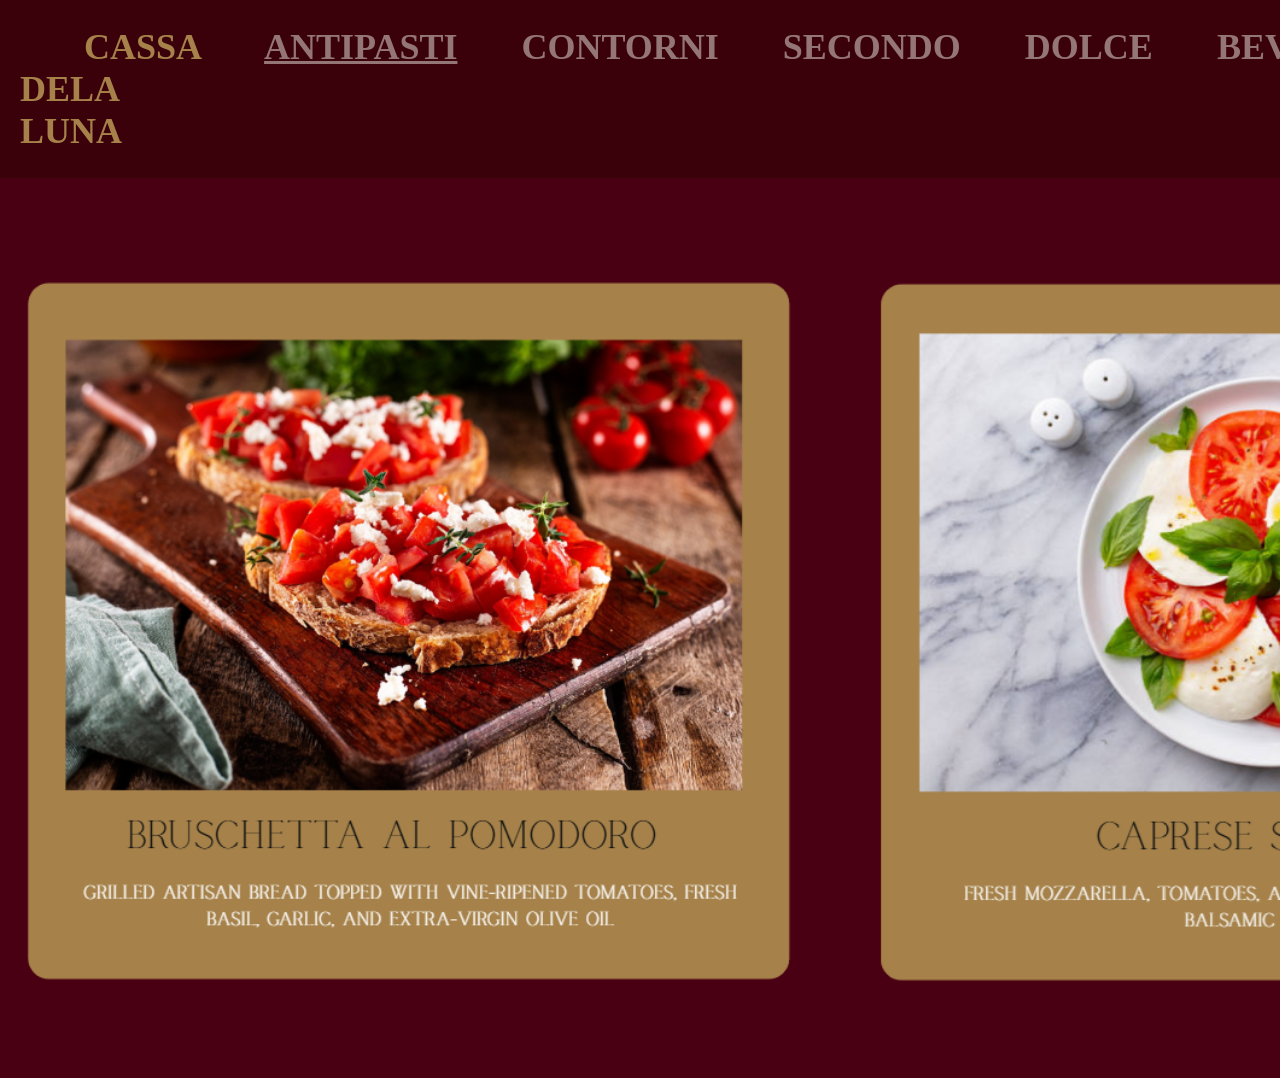
<file: ANTIPASTI.html>
<!DOCTYPE html>
<html> <head>
             <meta charset="UTF-8">
    <meta name="viewport" content="width=device-width, initial-scale=1.0">
        <link rel="stylesheet" href="INTERIOR_DECORATOR.css">
<!-- Google tag (gtag.js) -->
<script async src="https://www.googletagmanager.com/gtag/js?id=G-2ZRVDGTV7N"></script>
<script>
  window.dataLayer = window.dataLayer || [];
  function gtag(){dataLayer.push(arguments);}
  gtag('js', new Date());
  gtag('config', 'G-2ZRVDGTV7N');
</script>
</head>
<body>
<div class="container">
<nav class="navbar">
<div class="navdiv">
                    <ul>
                    <li><a href="CASSA_DELA_LUNA.html" style="text-decoration: none;" class="homer">CASSA DELA LUNA</a></li>
                    <li><a href="ANTIPASTI.html" style="text-decoration: underline;">ANTIPASTI</a></li>
                    <li><a href="CONTORNI.html" style="text-decoration: none;">CONTORNI</a></li>
                    <li><a href="SECONDO.html" style="text-decoration: none;">SECONDO</a></li>
                    <li><a href="DOLCE.html" style="text-decoration: none;">DOLCE</a></li>
                    <li><a href="BEVANDE.html" style="text-decoration: none;">BEVANDE</a></li>
                </ul>
</div>
</nav> 
</div>
<div class="navdiv">
<main class="agamemnom">
<img src="bruschetta.png" class="foodsize">
<img src="salad.png" class="foodsize">
<a href="CONTORNI.html"><img src="arrowR.png"></a>
</main>
</div>
</body>
</html>
</file>
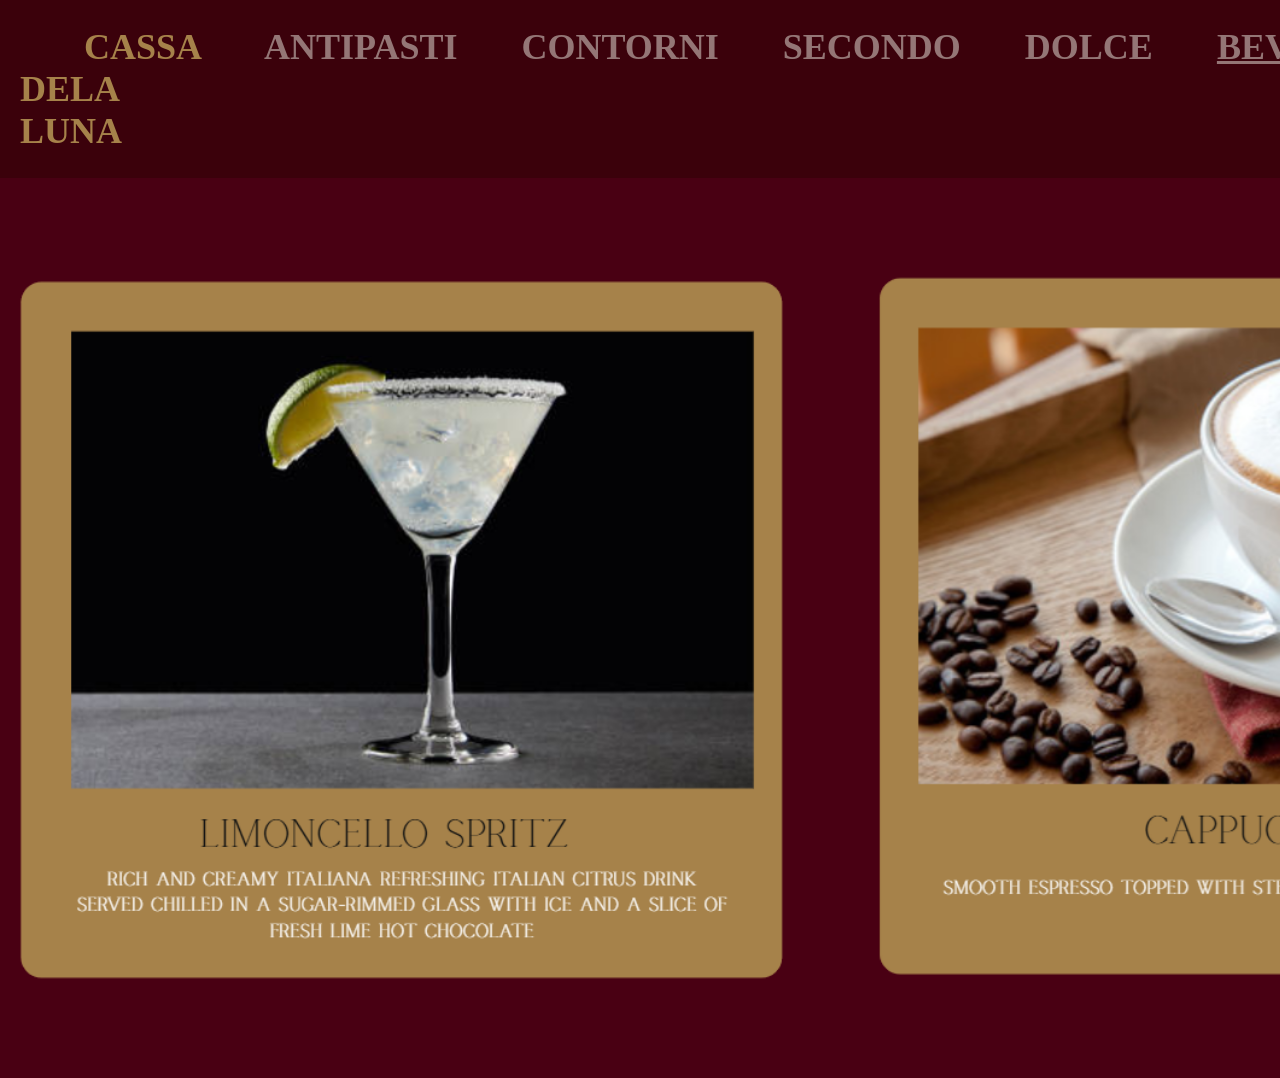
<file: BEVANDE.html>
<!DOCTYPE html>
<html> <head>
             <meta charset="UTF-8">
    <meta name="viewport" content="width=device-width, initial-scale=1.0">
        <link rel="stylesheet" href="INTERIOR_DECORATOR.css">
  <script async src="https://www.googletagmanager.com/gtag/js?id=G-2ZRVDGTV7N"></script>
<script>
  window.dataLayer = window.dataLayer || [];
  function gtag(){dataLayer.push(arguments);}
  gtag('js', new Date());
  gtag('config', 'G-2ZRVDGTV7N');
</script>
</head>
<body>
<div class="container">
<nav class="navbar">
<div class="navdiv">
                    <ul>
                <li><a href="CASSA_DELA_LUNA.html" style="text-decoration: none;" class="homer">CASSA DELA LUNA</a></li>
                    <li><a href="ANTIPASTI.html" style="text-decoration: none;">ANTIPASTI</a></li>
                    <li><a href="CONTORNI.html" style="text-decoration: none;">CONTORNI</a></li>
                    <li><a href="SECONDO.html" style="text-decoration: none;">SECONDO</a></li>
                    <li><a href="DOLCE.html" style="text-decoration: none;">DOLCE</a></li>
                    <li><a href="BEVANDE.html" style="text-decoration: underline;">BEVANDE</a></li>
                </ul>

</div>
</nav>
        
</div>
<div class="navdiv">
<main class="agamemnom">
<img src="limoncello.png" class="foodsize">
<img src="cappucino.png" class="foodsize">
<a href="REVIEW.html"><img src="arrowR.png"></a>
</div>
</body>
</html>
</file>
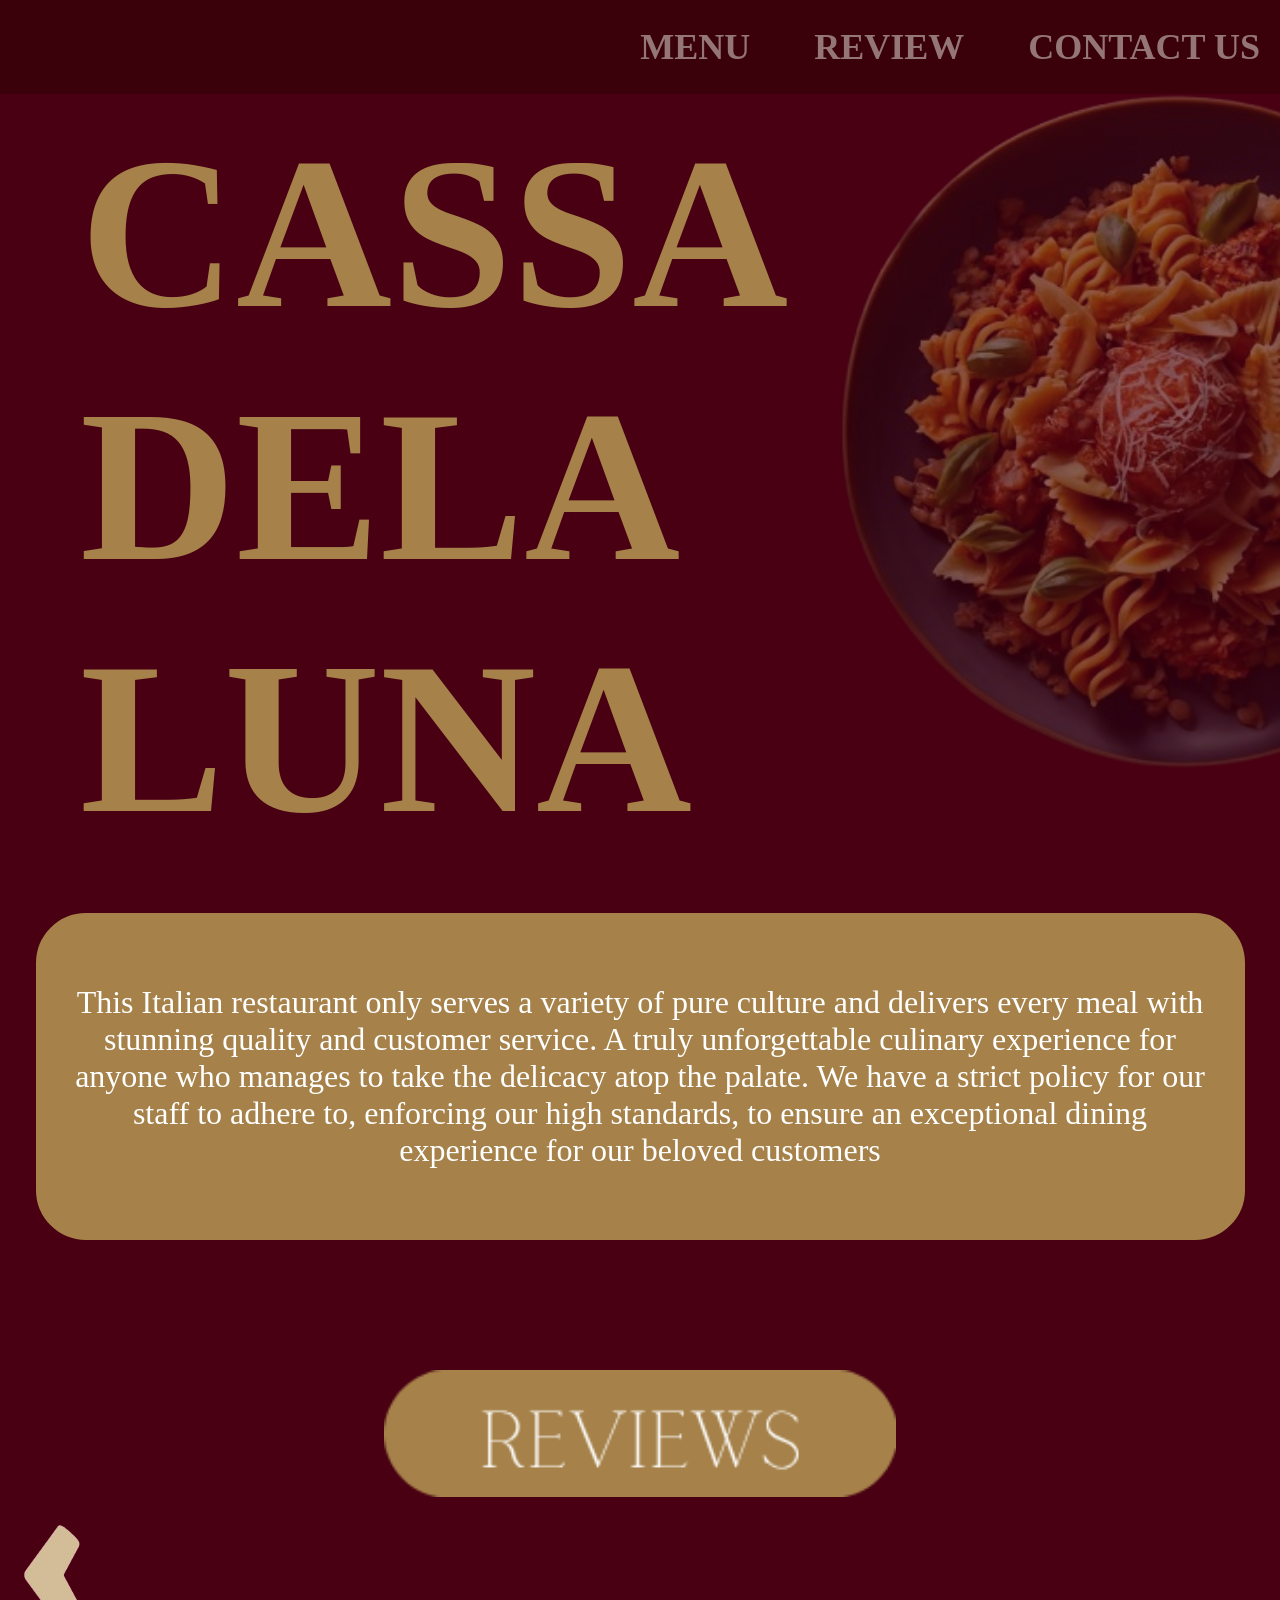
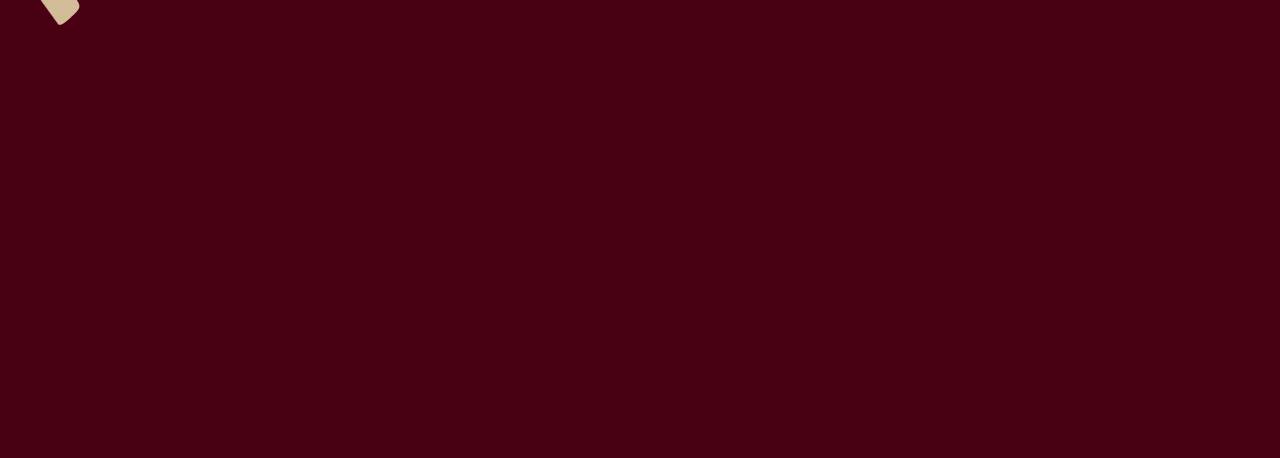
<file: CASSA_DELA_LUNA.html>
<!DOCTYPE html>
<html> <head>
         <meta charset="UTF-8">
    <meta name="viewport" content="width=device-width, initial-scale=1.0">
         <meta name="google-site-verification" content="Lu5emO3ATPwCiVe2Vz95pBu3rC9BL4G-nnOApM7RSpk" />
    <link rel="stylesheet" href="INTERIOR_DECORATOR.css">
    <title>CASSA DELA LUNA</title>
    <style type="text/css">
        
    </style>
         <script async src="https://www.googletagmanager.com/gtag/js?id=G-2ZRVDGTV7N"></script>
<script>
  window.dataLayer = window.dataLayer || [];
  function gtag(){dataLayer.push(arguments);}
  gtag('js', new Date());
  gtag('config', 'G-2ZRVDGTV7N');
</script>
</head>
<body>
     <div class="container">
        <nav class="navbar">
            <div class="navdiv">
                
                <ul>
                    <li><a href="ANTIPASTI.html" style="text-decoration: none;">MENU</a></li>
                    <li><a href="REVIEW.html" style="text-decoration: none;">REVIEW</a></li>
                    <li><a href="INFORMATION.html" style="text-decoration: none;">CONTACT US</a></li>
                </ul>
            </div>
        </nav>    
    </div>
    <img src="cropped_pasta.png" class="forpasta">
    <ul>
    <li><h1 class="title">CASSA </h1></li>
    <li><h1 class="title">DELA </h1></li>
    <li><h1 class="title">LUNA </h1></li> 
    </ul>
    <div class="box"><p>This Italian restaurant only serves a variety of pure culture and delivers every meal
with stunning quality and customer service. A truly unforgettable culinary experience
for anyone who manages to take the delicacy atop the palate. We have a strict policy
for our staff to adhere to, enforcing our high standards, to ensure an exceptional
dining experience for our beloved customers</p></div>
<img src="revi.png" class="box_small"> 
</div>
            <div class="navdiv2">
                <ul>
                    <li><img src="arrowL.png" class="reload-btn" alt="Click to refresh">
                    <li><img src="Reviews.png" class="rev">
                    <li><img src="arrowR.png" class="reload-btn" alt="Click to refresh">
                </ul>
            </div>  



<script>
  const imageButtons = document.querySelectorAll('.reload-btn');

  imageButtons.forEach(button => {
    button.addEventListener('click', () => {

      localStorage.setItem('scrollPosition', window.scrollY);
      
      location.reload();
    });
  });


  window.addEventListener('load', () => {
    const savedScrollPosition = localStorage.getItem('scrollPosition');
    
    if (savedScrollPosition) {

      window.scrollTo(0, parseInt(savedScrollPosition, 10));
      
      localStorage.removeItem('scrollPosition');
    }
  });
</script>
</body>
</html>
</file>
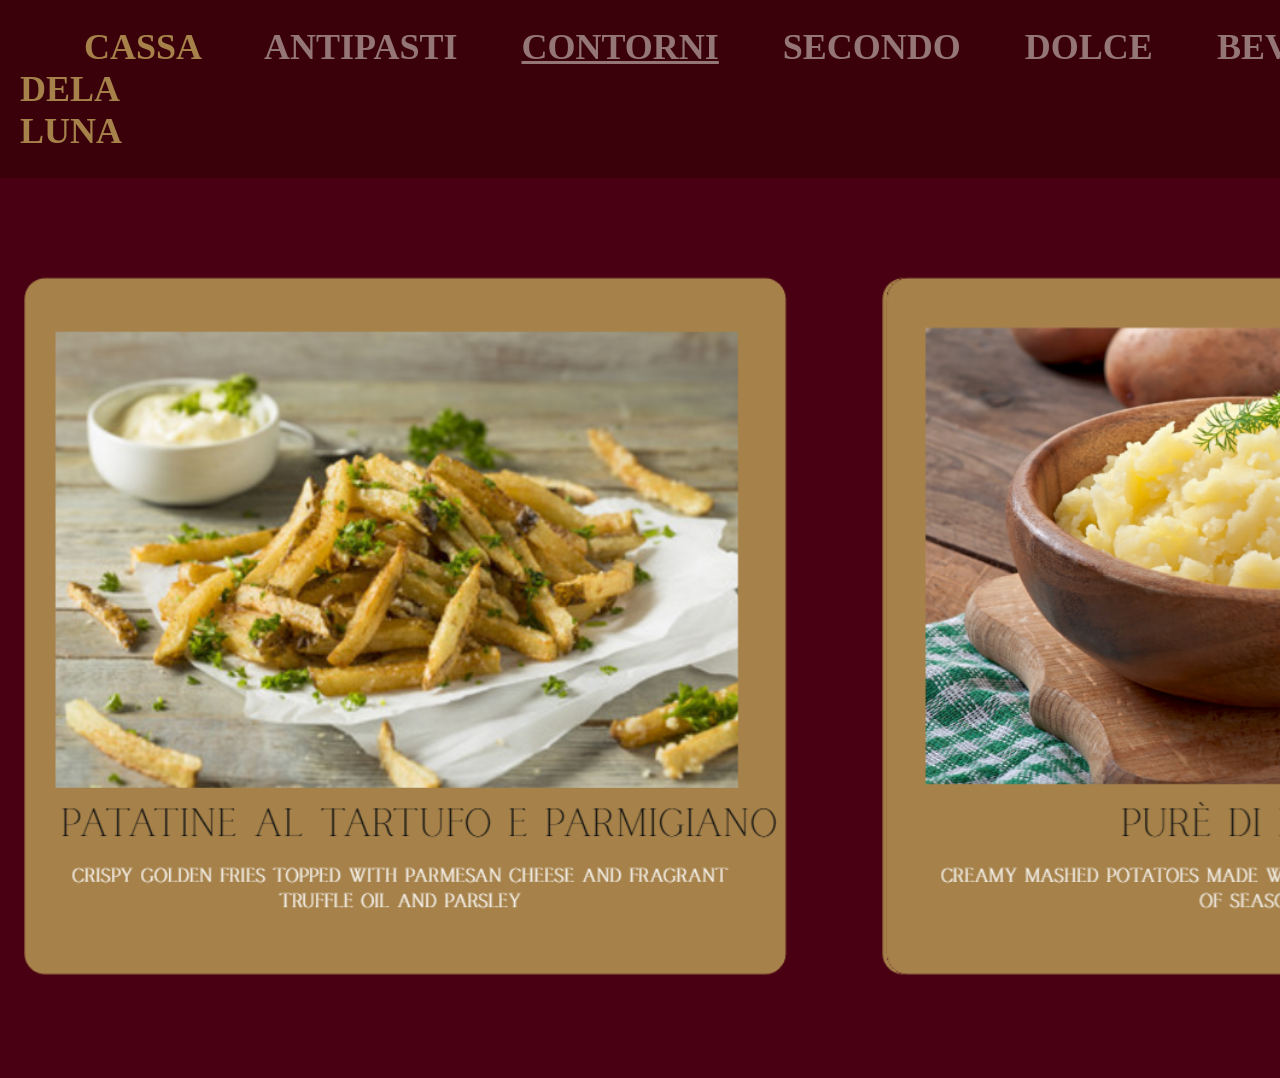
<file: CONTORNI.html>
<!DOCTYPE html>
<html> <head>
             <meta charset="UTF-8">
    <meta name="viewport" content="width=device-width, initial-scale=1.0">
        <link rel="stylesheet" href="INTERIOR_DECORATOR.css">
           <script async src="https://www.googletagmanager.com/gtag/js?id=G-2ZRVDGTV7N"></script>
<script>
  window.dataLayer = window.dataLayer || [];
  function gtag(){dataLayer.push(arguments);}
  gtag('js', new Date());
  gtag('config', 'G-2ZRVDGTV7N');
</script>
</head>
<body>
<div class="container">
<nav class="navbar">
<div class="navdiv">
                    <ul>
                        <li><a href="CASSA_DELA_LUNA.html" style="text-decoration: none;" class="homer">CASSA DELA LUNA</a></li>
                    <li><a href="ANTIPASTI.html" style="text-decoration: none;">ANTIPASTI</a></li>
                    <li><a href="CONTORNI.html" style="text-decoration: underline;">CONTORNI</a></li>
                    <li><a href="SECONDO.html" style="text-decoration: none;">SECONDO</a></li>
                    <li><a href="DOLCE.html" style="text-decoration: none;">DOLCE</a></li>
                    <li><a href="BEVANDE.html" style="text-decoration: none;">BEVANDE</a></li>
                </ul>

</div>
</nav>
        
</div>
<div class="navdiv">
<main class="agamemnom">
<img src="patatine.png" class="foodsize">
<img src="pure.png" class="foodsize">
<a href="SECONDO.html"><img src="arrowR.png"></a>
</div>
</body>
</html>
</file>
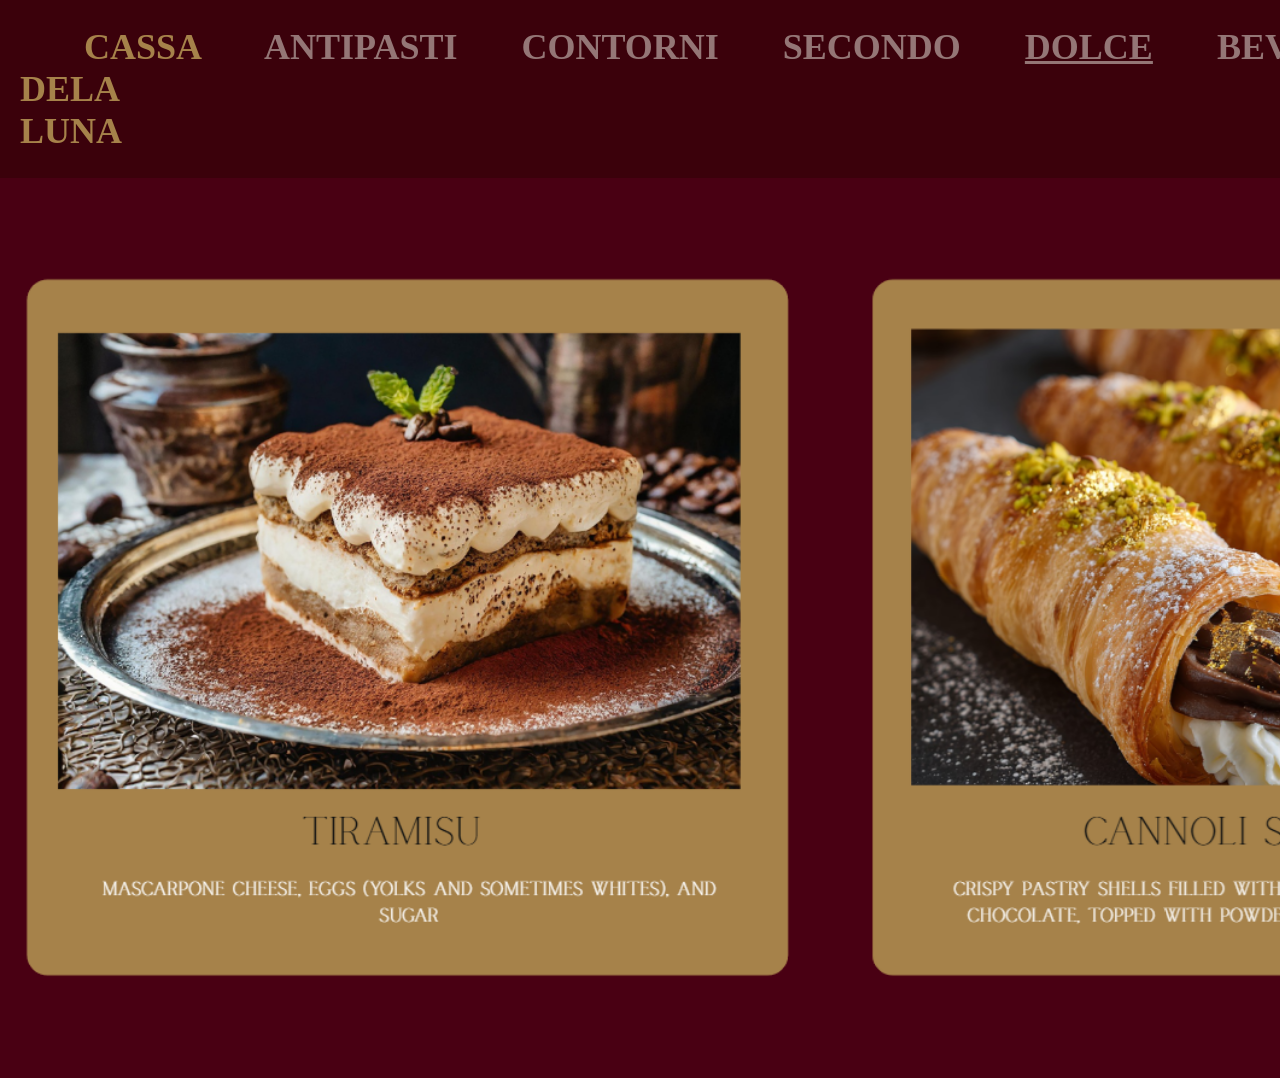
<file: DOLCE.html>
<!DOCTYPE html>
<html> <head>
             <meta charset="UTF-8">
    <meta name="viewport" content="width=device-width, initial-scale=1.0">
        <link rel="stylesheet" href="INTERIOR_DECORATOR.css">
        <script async src="https://www.googletagmanager.com/gtag/js?id=G-2ZRVDGTV7N"></script>
<script>
  window.dataLayer = window.dataLayer || [];
  function gtag(){dataLayer.push(arguments);}
  gtag('js', new Date());
  gtag('config', 'G-2ZRVDGTV7N');
</script>
</head>
<body>
<div class="container">
<nav class="navbar">
<div class="navdiv">
                    <ul>
                        <li><a href="CASSA_DELA_LUNA.html" style="text-decoration: none;" class="homer">CASSA DELA LUNA</a></li>
                    <li><a href="ANTIPASTI.html" style="text-decoration: none;">ANTIPASTI</a></li>
                    <li><a href="CONTORNI.html" style="text-decoration: none;">CONTORNI</a></li>
                    <li><a href="SECONDO.html" style="text-decoration: none;">SECONDO</a></li>
                    <li><a href="DOLCE.html" style="text-decoration: underline;">DOLCE</a></li>
                    <li><a href="BEVANDE.html" style="text-decoration: none;">BEVANDE</a></li>
                </ul>

</div>
</nav>
        
</div>
<div class="navdiv">
<main class="agamemnom">
<img src="tiramisu.png" class="foodsize">
<img src="cannoli.png" class="foodsize">
<a href="BEVANDE.html"><img src="arrowR.png"></a>
</div>
</body>
</html>
</file>
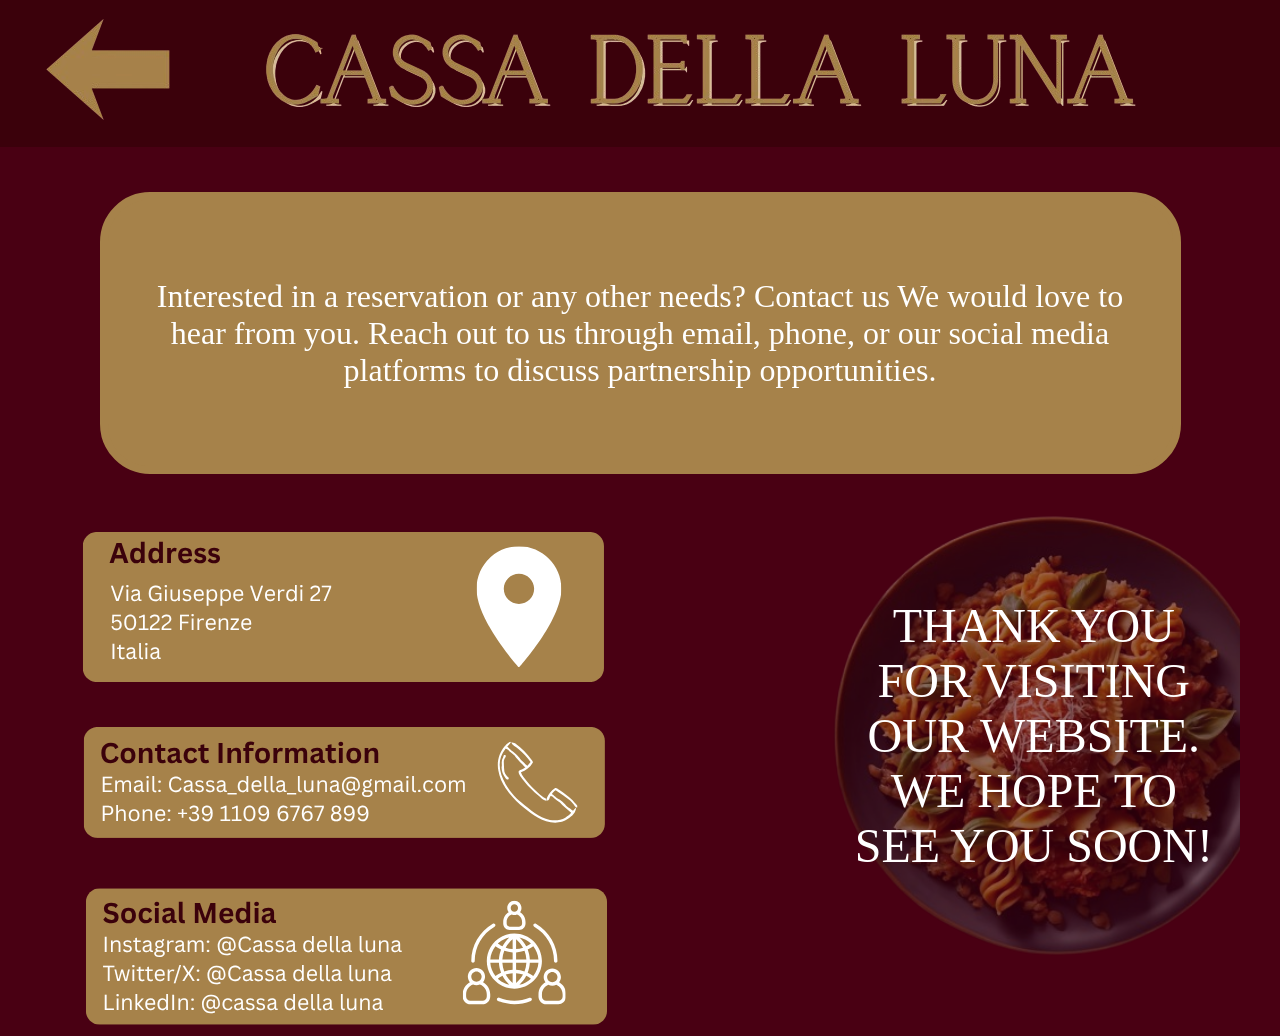
<file: INFORMATION.html>
<!DOCTYPE html>
    <head>
             <meta charset="UTF-8">
    <meta name="viewport" content="width=device-width, initial-scale=1.0">
        <link rel="stylesheet" href="INTERIOR_DECORATOR.css">
                 <script async src="https://www.googletagmanager.com/gtag/js?id=G-2ZRVDGTV7N"></script>
<script>
  window.dataLayer = window.dataLayer || [];
  function gtag(){dataLayer.push(arguments);}
  gtag('js', new Date());
  gtag('config', 'G-2ZRVDGTV7N');
</script>
    </head>
    <div class="container">
        <nav class="navbar">
            <div class="navdiv">
                    <a href="CASSA_DELA_LUNA.html" class="casa"><img src="XL.png"></a>
            </div>
        </nav>
        <div class="box3"><p>Interested in a reservation or any other needs? Contact us We would love to hear
from you. Reach out to us through email, phone, or our social media platforms to
discuss partnership opportunities.</p></div>
<div class="split-layout-container">
  <ul class="vertical-list">
    <li><img src="address.png"></li>
    <li><img src="contact.png"></li>
    <li><img src="sosmed.png"></li>
  </ul>

  <div class="image-text-wrapper">
    <img src="pastabg.png" class="ghost">
    <div class="image-overlay-text">
      <p>THANK YOU FOR VISITING OUR WEBSITE. WE HOPE TO SEE YOU SOON!</p>
    </div>
  </div>

</div>
    </div>
</file>
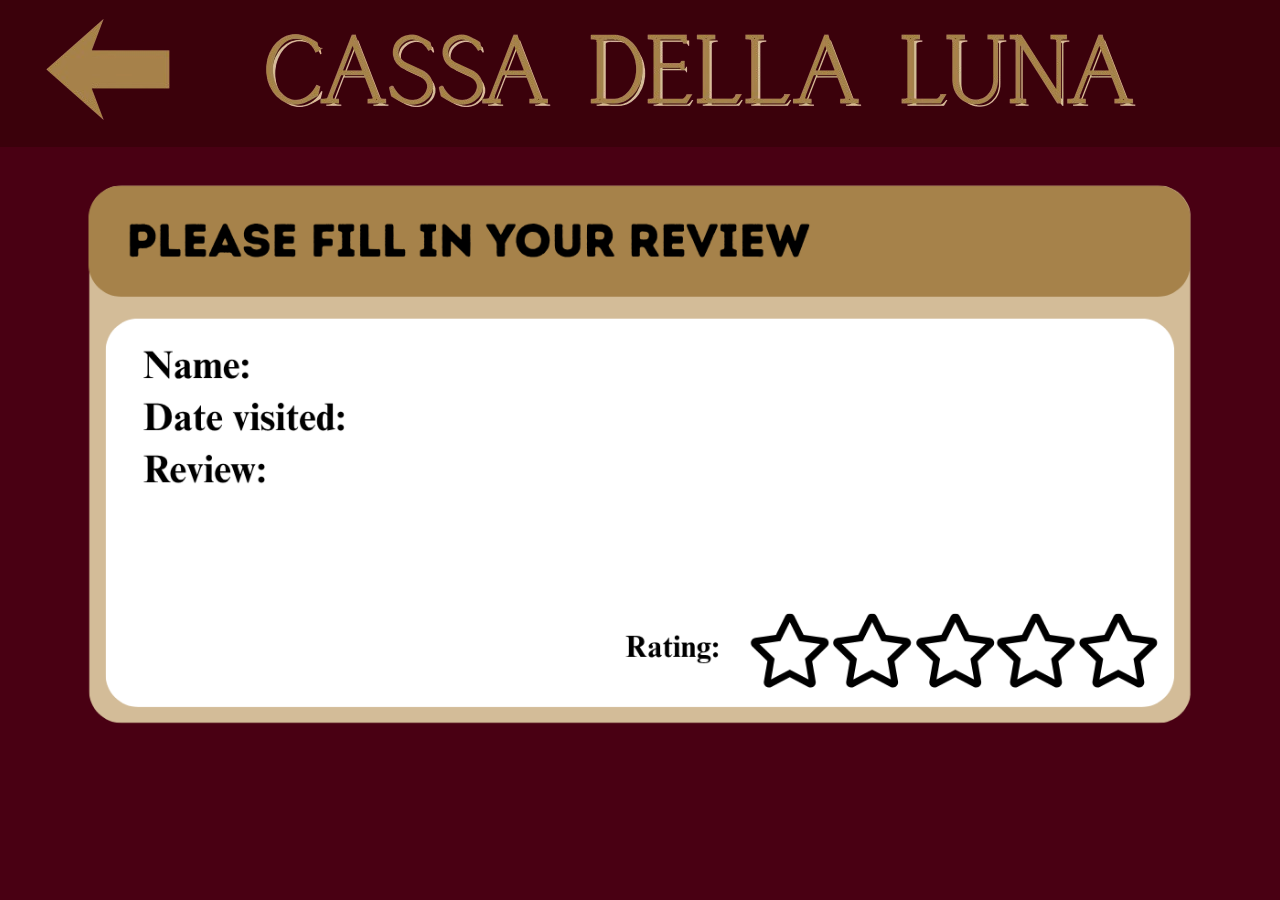
<file: REVIEW.html>
<!DOCTYPE html>
    <head>
             <meta charset="UTF-8">
    <meta name="viewport" content="width=device-width, initial-scale=1.0">
        <link rel="stylesheet" href="INTERIOR_DECORATOR.css">
                 <script async src="https://www.googletagmanager.com/gtag/js?id=G-2ZRVDGTV7N"></script>
<script>
  window.dataLayer = window.dataLayer || [];
  function gtag(){dataLayer.push(arguments);}
  gtag('js', new Date());
  gtag('config', 'G-2ZRVDGTV7N');
</script>
    </head>
    <div class="container">
        <nav class="navbar">
            <div class="navdiv">
                    <a href="CASSA_DELA_LUNA.html" class="casa"><img src="XL.png"></a>
            </div>
        </nav>    
        <img src="rate.png" class="rate">
        
    </div>
</file>
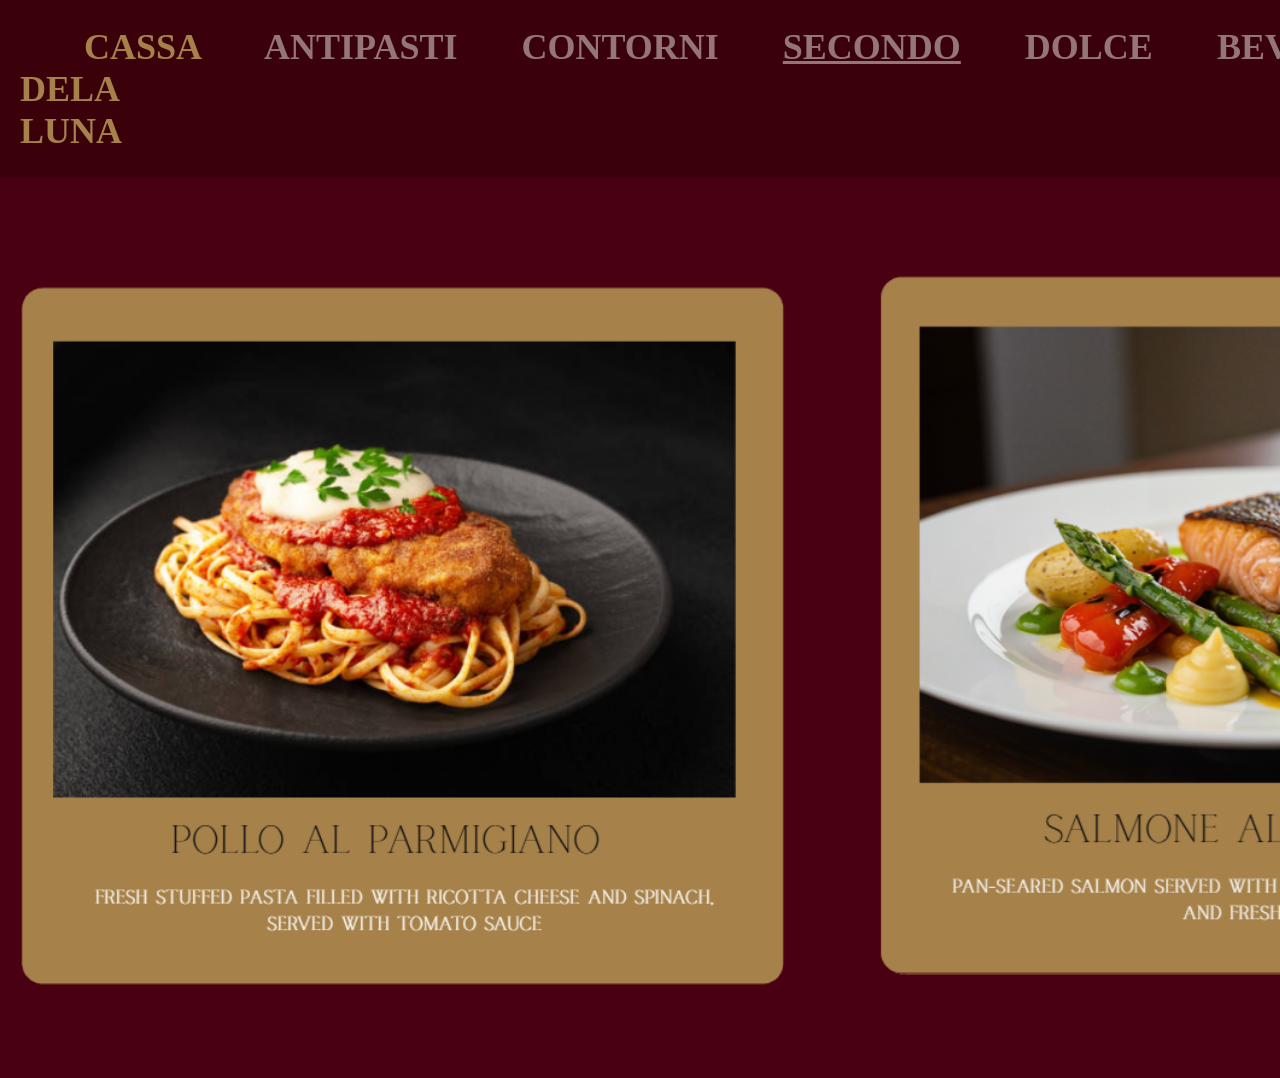
<file: SECONDO.html>
<!DOCTYPE html>
<html> <head>
             <meta charset="UTF-8">
    <meta name="viewport" content="width=device-width, initial-scale=1.0">
        <link rel="stylesheet" href="INTERIOR_DECORATOR.css">
           <script async src="https://www.googletagmanager.com/gtag/js?id=G-2ZRVDGTV7N"></script>
<script>
  window.dataLayer = window.dataLayer || [];
  function gtag(){dataLayer.push(arguments);}
  gtag('js', new Date());
  gtag('config', 'G-2ZRVDGTV7N');
</script>
</head>
<body>
<div class="container">
<nav class="navbar">
<div class="navdiv">
                    <ul>
                    <li><a href="CASSA_DELA_LUNA.html" style="text-decoration: none;" class="homer">CASSA DELA LUNA</a></li>
                    <li><a href="ANTIPASTI.html" style="text-decoration: none;">ANTIPASTI</a></li>
                    <li><a href="CONTORNI.html" style="text-decoration: none;">CONTORNI</a></li>
                    <li><a href="SECONDO.html" style="text-decoration: underline;">SECONDO</a></li>
                    <li><a href="DOLCE.html" style="text-decoration: none;">DOLCE</a></li>
                    <li><a href="BEVANDE.html" style="text-decoration: none;">BEVANDE</a></li>
                </ul>

</div>
</nav>
        
</div>
<div class="navdiv">
<main class="agamemnom">
<img src="parmigiano.png" class="foodsize">
<img src="salmone.png" class="foodsize">
<a href="DOLCE.html"><img src="arrowR.png"></a>
</div>
</body>
</html>
</file>
<file: INTERIOR_DECORATOR.css>
body{
  margin: 0;
  padding: 0;
  height: 100%;
  max-width: 100vw;
  max-height: 100vh;
  background: rgb(73, 0, 19)
}

.container {
  width: 100%; 
  max-width: 100vw;
    max-height: 100vh;
    margin: 0 auto;
    padding: 0;
}
.navbar {
  background: rgb(59, 1, 11); 
  font-family: calgary; 
  padding: 10px 20px;
}
.navdiv {
  display: flex; 
  align-items: center; 
  justify-content: space-between;
 }

.navdiv ul {
  margin-left: auto;
  padding: 0;
  display: flex;
 }
 .navdiv2 ul {
  margin-left: auto;
  margin-right: auto;
  padding: 0;
  display: flex;
 }
 li {
   list-style: none; 
    display: inline-block;
 }
li a {
   color: rgb(148, 118, 118); 
  font-size: 4vh; 
  font-weight: bold; 
  margin-left: 5vw;
 } 
.forpasta {
  animation: fadeIn 1.5s ease-out forwards;
  opacity: 0.4;
  float: right;
    margin-left: 20px;
    margin-bottom: 20px;
    width: 35%;
    height: auto;

}
.title {
  font-family: calgary;
  color: rgb(166, 130, 74);
  font-size: 24vh;
  font-weight: bold;
  margin: 0; 
    padding-bottom: 0.5vh;
    list-style: none;
    padding-left: 0; 
    margin-left: 40px;
    animation: slideRight 1.5s ease-out forwards;
}
.box {
  border: 8px solid rgb(166, 130, 74);
  border-radius: 50px;
  padding: 20.5px;
  width: 90vw;
  height: 30vh;
  text-align: center;
  background-color: rgb(166, 130, 74);
  margin-top: 5vh;
  margin-left: auto;
  margin-right: auto;
  color:#ffffff;
  font-family: 'Times New Roman', Times, serif;
  display: flex;
  flex-direction: column;
  justify-content: center;
  align-items: center;
  font-size: clamp(1.5rem, 2.5vw + 0.5rem, 2rem);
}
@keyframes fadeIn {
  from {
    opacity: 0;
  }
  to {
    opacity: auto;
  }
}
@keyframes slideRight {
  from {
    opacity: 0;
    transform: translateX(-100px); 
  }
  to {
    opacity: 1;
    transform: translateX(0);    
  }
}
.box_small {
  margin-top: 130px;
  margin-left: auto;
  margin-right: auto;
  color:#ffffff;
  font-size: 40px;
  display: flex;
  flex-direction: column;
  justify-content: center;
  align-items: center;
  width: 40vw;
  height: auto;
}
.rev {
  height: 55vh;
  width: auto;
  margin-left: auto;
  margin-right: auto;
  margin-top: 50px;
  display: flex;
  flex-direction: column;
  justify-content: center;
  align-items: center;
    animation: fadeIn 1.5s ease-out forwards;
    opacity: 1;
}

.uniform-list {
  list-style: none;
  padding: 0;
  margin: 0;
  display: flex;
  flex-direction: row;
  align-items: center;
}

.uniform-list li {
  width: 300ox; 
  line-height: 1;
  text-align: center;
  margin-bottom: 5vw;
  font-size: clamp(3rem, 5vw + 0.5rem, 5rem);
}

.box_food {
  border: 8px solid rgb(166, 130, 74);
  border-radius: 30px;
  padding: 10px;
  width: 35vw;
  height: 70vh;
  text-align: center;
  background-color: rgb(166, 130, 74);
  margin-top: 14vh;
  margin-left: auto;
  margin-right: auto;
  color:#ffffff;
  font-size: 4vh;
  display: flex;
  justify-content: center;
  align-items: center; 
  margin: 0;
}
.foodsize {
  width: auto;
  height: 80vh;
  text-align: center;
  margin-top: 10vh;
  margin-left: auto;
  margin-right: auto;
  display: flex;
  justify-content: center;
  align-items: center; 
  margin: 0;
  animation: fadeIn 1.5s ease-out forwards;
}
.pics {
  max-width: 50vw;
  max-height: 50vh;
}
.casa {
  width: clamp(1.5rem, 2.5vw + 0.5rem, 2rem);
}

.rate {
  height: auto;
  width: 87vw;
    margin-top: 30px;
  margin-left: auto;
  margin-right: auto;
    display: flex;
  justify-content: center;
  align-items: center; 
    animation: fadeIn 1.5s ease-out forwards;
  opacity: 1;
}
.box_pasta {
width: auto;
height: 50vw;
border: 4px transparent;
padding: 10px;
opacity: 0.4;
  display: flex;
  justify-content: right;
  align-items: right; 
  float: right;
  margin-left: 50vw;
  margin-top: 100px;
  x: rotate(90deg);
}
.box3 {
  border: 8px solid rgb(166, 130, 74);
  border-radius: 50px;
  padding: 20.5px;
  width: 80vw;
  height: 25vh;
  text-align: center;
  background-color: rgb(166, 130, 74);
  margin-top: 5vh;
  margin-left: auto;
  margin-right: auto;
  color:#ffffff;
  font-family: 'Times New Roman', Times, serif;
  display: flex;
  flex-direction: column;
  justify-content: center;
  align-items: center;
  font-size: clamp(1.5rem, 2.5vw + 0.5rem, 2rem);
    animation: fadeIn 1.5s ease-out forwards;
}
.homer {
  color: rgb(166, 130, 74);;
}
.agamemnom {
  display: flex;
  justify-content: center;
  align-items: center;
  min-height: 100vh; 
  margin-left: auto;
  margin-right: auto;
  gap: 4.5vw; 
  background-color: #f5f5f5;
  box-sizing: border-box;
  transition: transform 0.3s ease-in-out;
    background-color: rgb(73, 0, 19) 
}
.agamemnom img:hover {
  transform: scale(1.1); 
  cursor: pointer;
}

.split-layout-container {
  display: flex;
  flex-direction: row;
  align-items: flex-start;
  justify-content: center;
  gap: 17vw;
  padding: 40px;
}

.vertical-list {
  display: flex;
  flex-direction: column;
  gap: 4vh;
  list-style-type: square; 
  color: #ffffff;
  width: auto;
  height: 50vh;
      animation: slideRight 1.5s ease-out forwards;
}
.image-text-wrapper {
  position: relative;      
  max-width: 1000px;   
  overflow: hidden;
}
.image-text-wrapper img {
  width: 35vw;
  height: auto;
  display: block; 
}
.image-overlay-text {
  position: absolute;
  top: 0;
  left: 0;
  width: 100%;
  height: 100%;
  display: flex;
  flex-direction: column;
  justify-content: center; 
  align-items: center;
  color: #ffffff;
  text-align: center;
  padding: 20px;
  box-sizing: border-box;
  opacity: 1.0;
  font-family: 'Times New Roman', Times, serif;
  font-size: 3rem;
}
.ghost {
  opacity: 0.45;
}
</file>
